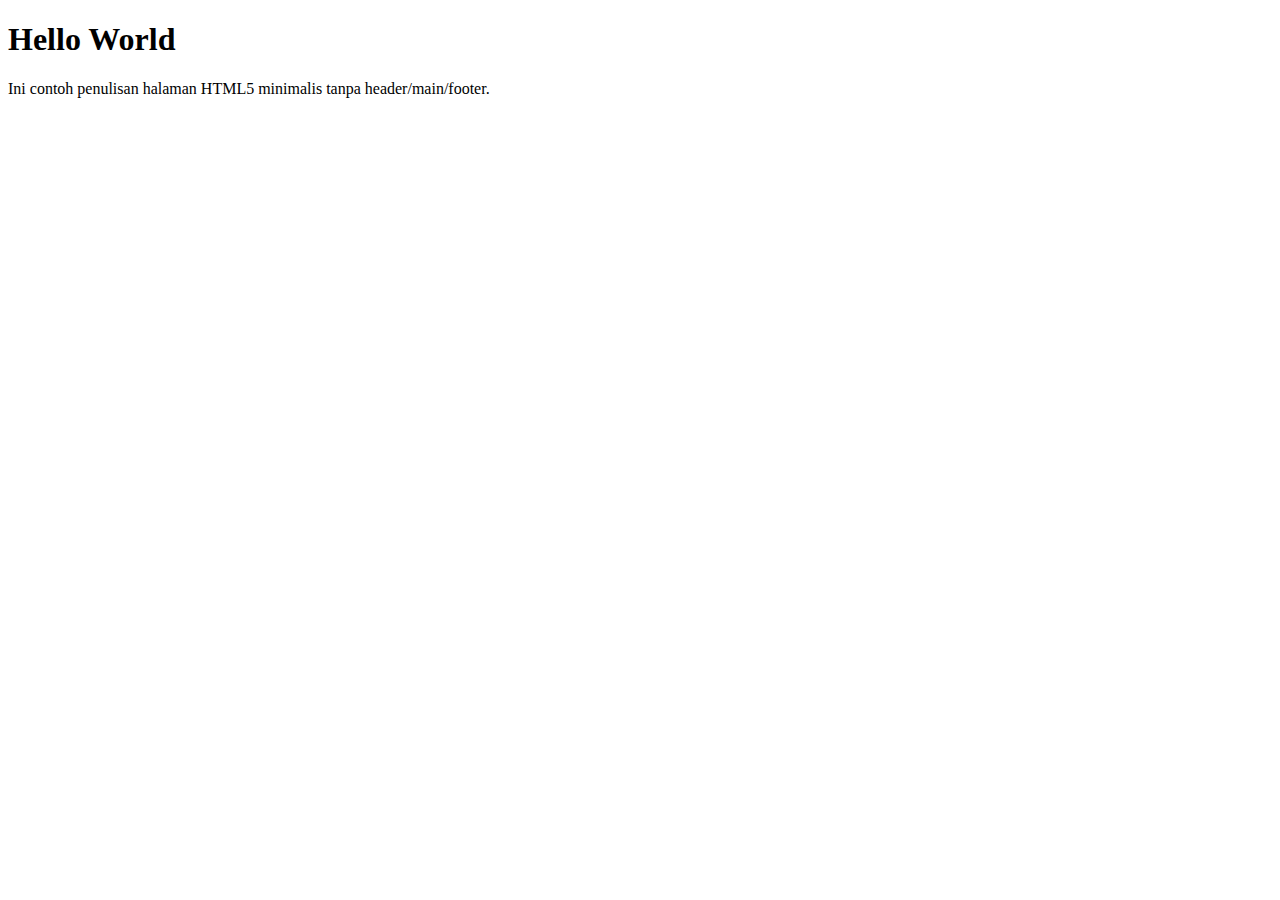
<file: index.html>
<!DOCTYPE html>
<html lang="id">
<head>
  <meta charset="UTF-8">
  <title>Dasar HTML5</title>
</head>
<body>
  <h1>Hello World</h1>
  <p>Ini contoh penulisan halaman HTML5 minimalis tanpa header/main/footer.</p>
</body>
</html>
</file>
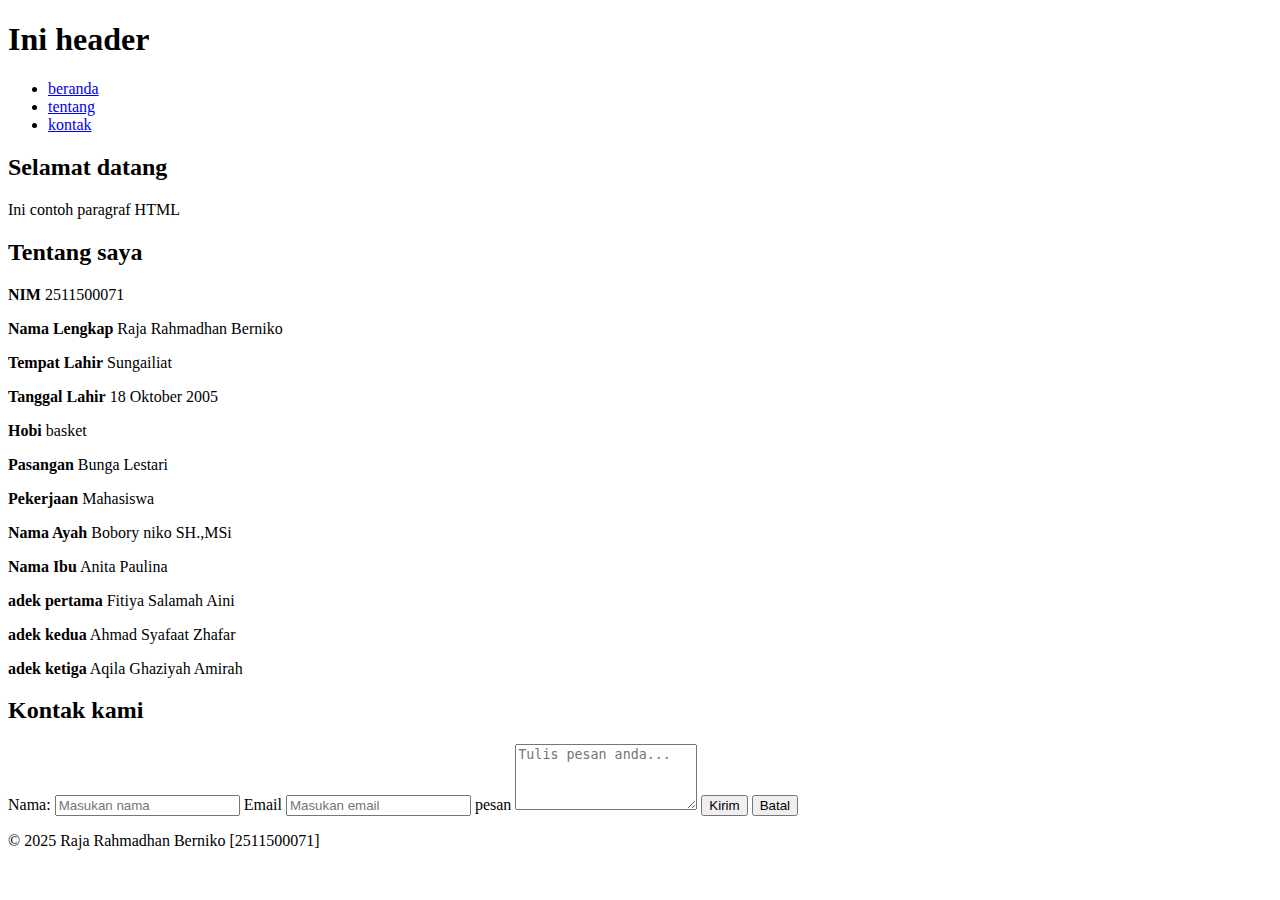
<file: pertemuan-03/index.html>
<!DOCTYPE html>
<html lang="en">
<head>
    <meta charset="UTF-8">
    <meta name="viewport" content="width=device-width, initial-scale=1.0">
    <title>Judul halaman</title>
</head>
<body>
    <header>
        <h1>Ini header</h1>
        <nav>
            <ul>
                <li><a href="#home">beranda</a></li>
                <li><a href="#about">tentang</a></li>
                <li><a href="#contact">kontak</a></li>
            </ul>
        </nav>
    <header>
    <main>
         <section id="home">
            <h2>Selamat datang</h2>
            <p>Ini contoh paragraf HTML</p>
         </section>
         <section id="about">
            <h2>Tentang saya</h2> 
            <p><strong>NIM </strong> 2511500071</p>
            <p><strong>Nama Lengkap</strong> Raja Rahmadhan Berniko</p>
            <p><strong>Tempat Lahir</strong> Sungailiat</p>
            <p><strong>Tanggal Lahir</strong> 18 Oktober 2005</p>
            <p><strong>Hobi</strong> basket</p>
            <p><strong>Pasangan</strong> Bunga Lestari</p>
            <p><strong>Pekerjaan</strong> Mahasiswa</p>
            <p><strong>Nama Ayah</strong> Bobory niko SH.,MSi</p>
            <p><strong>Nama Ibu</strong> Anita Paulina</p>
            <p><strong>adek pertama</strong> Fitiya Salamah Aini</p>
            <p><strong>adek kedua</strong> Ahmad Syafaat Zhafar</p>
            <p><strong>adek ketiga</strong> Aqila Ghaziyah Amirah</p>
         </section>
         <section id="contact">
            <h2>Kontak kami</h2>
            <form action="">
                <label for="txtNama">Nama:</label>
                <input type="text" id="txtNama" name="txt Nama" placeholder="Masukan nama" required autocomplete="name">

                <label for="txtEmail">Email</label>
                <input type="text" id="txtEmail" name="txtEmail" placeholder="Masukan email" required autocomplete="email">

                <label for="txtPesan">pesan</label>
                <textarea name="" id="txtPesan" name="txt Pesan" rows="4" placeholder="Tulis pesan anda..." required></textarea>

                <button type="submit">Kirim</button>
                <button type="reset">Batal</button>
            </form>
         </section>
    <main>     
    <footer>
        <p>&copy; 2025 Raja Rahmadhan Berniko [2511500071]</p>
    </footer>      
</body>
</html>
</file>
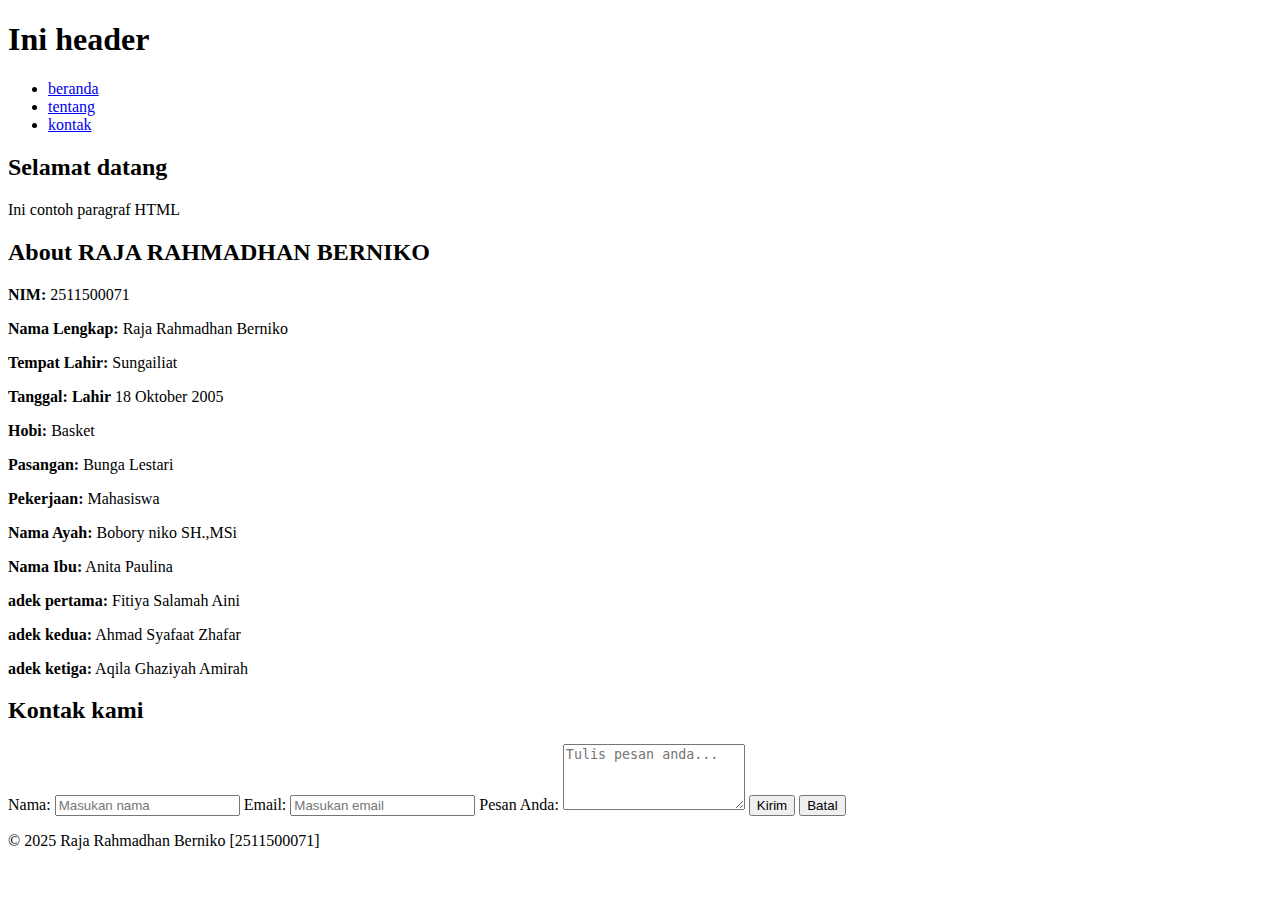
<file: pertemuan-04/index.html>
<!DOCTYPE html>
<html lang="en">
<head>
    <meta charset="UTF-8">
    <meta name="viewport" content="width=device-width, initial-scale=1.0">
    <title>Judul halaman</title>
    <link rel="styleesheet" href="style.css">
</head>
<body>
    <header>
        <h1>Ini header</h1>
        <nav>
            <ul>
                <li><a href="#home">beranda</a></li>
                <li><a href="#about">tentang</a></li>
                <li><a href="#contact">kontak</a></li>
            </ul>
        </nav>
    <header>
    <main>
         <section id="home">
            <h2>Selamat datang</h2>
            <p>Ini contoh paragraf HTML</p>
         </section>
         <section id="about">
            <h2>About RAJA RAHMADHAN BERNIKO </h2> 
            <p><strong>NIM:</strong> 2511500071</p>
            <p><strong>Nama Lengkap:</strong> Raja Rahmadhan Berniko</p>
            <p><strong>Tempat Lahir:</strong> Sungailiat</p>
            <p><strong>Tanggal: Lahir</strong> 18 Oktober 2005</p>
            <p><strong>Hobi:</strong> Basket</p>
            <p><strong>Pasangan:</strong> Bunga Lestari</p>
            <p><strong>Pekerjaan:</strong> Mahasiswa</p>
            <p><strong>Nama Ayah:</strong> Bobory niko SH.,MSi</p>
            <p><strong>Nama Ibu:</strong> Anita Paulina</p>
            <p><strong>adek pertama:</strong> Fitiya Salamah Aini</p>
            <p><strong>adek kedua:</strong> Ahmad Syafaat Zhafar</p>
            <p><strong>adek ketiga:</strong> Aqila Ghaziyah Amirah</p>
         </section>
         <section id="contact">
            <h2>Kontak kami</h2>
            
            <form action="" method="get">
                <label for="txtNama"><span> Nama:</span>
                  <input type="text" id="txtNama" name="txt Nama" placeholder="Masukan nama" required autocomplete="name">
                </label>
                <label for="txtEmail"><span>Email:</span>
                <input type="text" id="txtEmail" name="txtEmail" placeholder="Masukan email" required autocomplete="email">
                </label>
                <label for="txtPesan"><span>Pesan Anda:</span>
                <textarea name="" id="txtPesan" name="txt Pesan" rows="4" placeholder="Tulis pesan anda..." required></textarea>
                </label>
                <button type="submit">Kirim</button>
                <button type="reset">Batal</button>
            </form>
         </section>
    <main>     
    <footer>
        <p>&copy; 2025 Raja Rahmadhan Berniko [2511500071]</p>
    </footer>      
</body>
</html>
<input type="color"
</file>
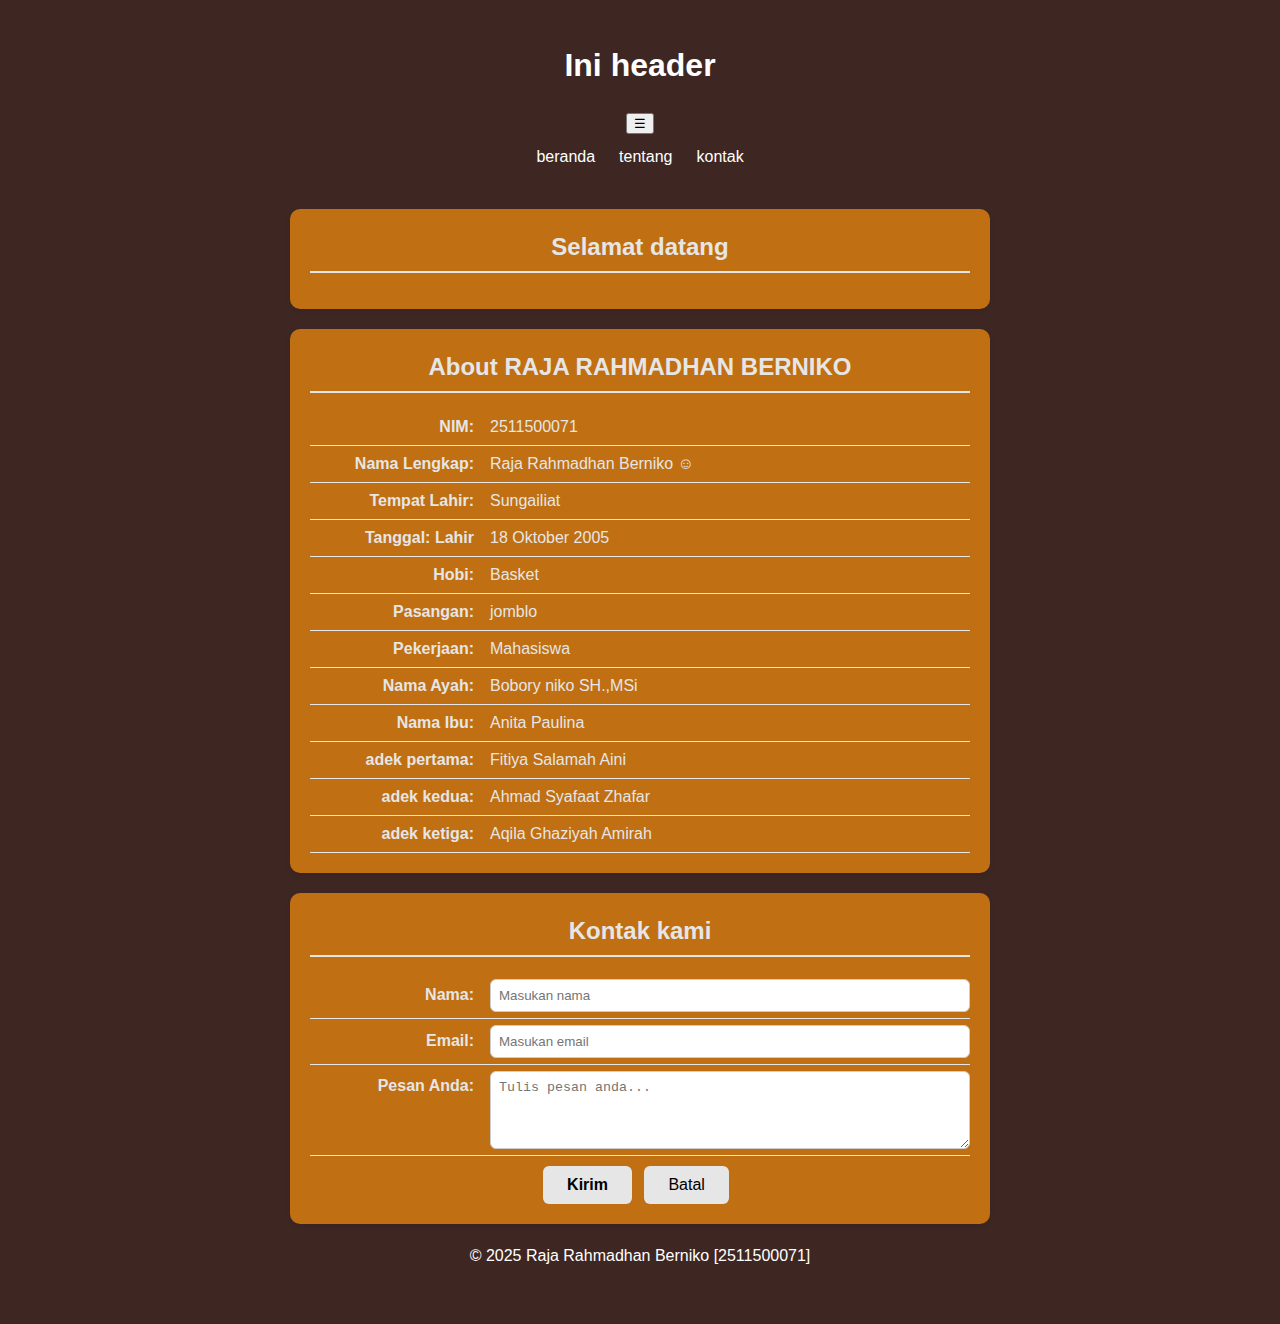
<file: pertemuan-05/index.html>
<!DOCTYPE html>
<html lang="en">
<head>
    <meta charset="UTF-8">
    <meta name="viewport" content="width=device-width, initial-scale=1.0">
    <title>Judul halaman</title>
    <link rel="stylesheet" href="style.css">
</head>

<body>
    <header>
        <h1>Ini header</h1>
        <button class="menu-toggle" id="menuToggle" aria-label="toggle Navigation">
            &#9776;
        </button>
        <nav>
            <ul>
                <li><a href="#home">beranda</a></li>
                <li><a href="#about">tentang</a></li>
                <li><a href="#contact">kontak</a></li>
            </ul>
        </nav>
    <header>
    <main>
         <section id="home">
            <h2>Selamat datang</h2>
            <p></p>
         </section>
         <section id="about">
            <h2>About RAJA RAHMADHAN BERNIKO </h2> 
            <p><strong>NIM:</strong> 2511500071</p>
            <p><strong>Nama Lengkap:</strong> Raja Rahmadhan Berniko &#9786;</p>
            <p><strong>Tempat Lahir:</strong> Sungailiat</p>
            <p><strong>Tanggal: Lahir</strong> 18 Oktober 2005</p>
            <p><strong>Hobi:</strong> Basket</p>
            <p><strong>Pasangan:</strong> jomblo </p>
            <p><strong>Pekerjaan:</strong> Mahasiswa</p>
            <p><strong>Nama Ayah:</strong> Bobory niko SH.,MSi</p>
            <p><strong>Nama Ibu:</strong> Anita Paulina</p>
            <p><strong>adek pertama:</strong> Fitiya Salamah Aini</p>
            <p><strong>adek kedua:</strong> Ahmad Syafaat Zhafar</p>
            <p><strong>adek ketiga:</strong> Aqila Ghaziyah Amirah</p>
         </section>
         <section id="contact">
            <h2>Kontak kami</h2>
            
            <form action="" method="get">
                <label for="txtNama"><span> Nama:</span>
                  <input type="text" id="txtNama" name="txt Nama" placeholder="Masukan nama" required autocomplete="name">
                </label>
                <label for="txtEmail"><span>Email:</span>
                <input type="text" id="txtEmail" name="txtEmail" placeholder="Masukan email" required autocomplete="email">
                </label>
                <label for="txtPesan"><span>Pesan Anda:</span>
                <textarea name="" id="txtPesan" name="txt Pesan" rows="4" placeholder="Tulis pesan anda..." required></textarea>
                </label>
                <button type="submit">Kirim</button>
                <button type="reset">Batal</button>
            </form>
         </section>
    <main>     
    <footer>
        <p>&copy; 2025 Raja Rahmadhan Berniko [2511500071]</p>
    </footer> 
    
    <script src="script.js"></script>
</body>

</html>
</file>
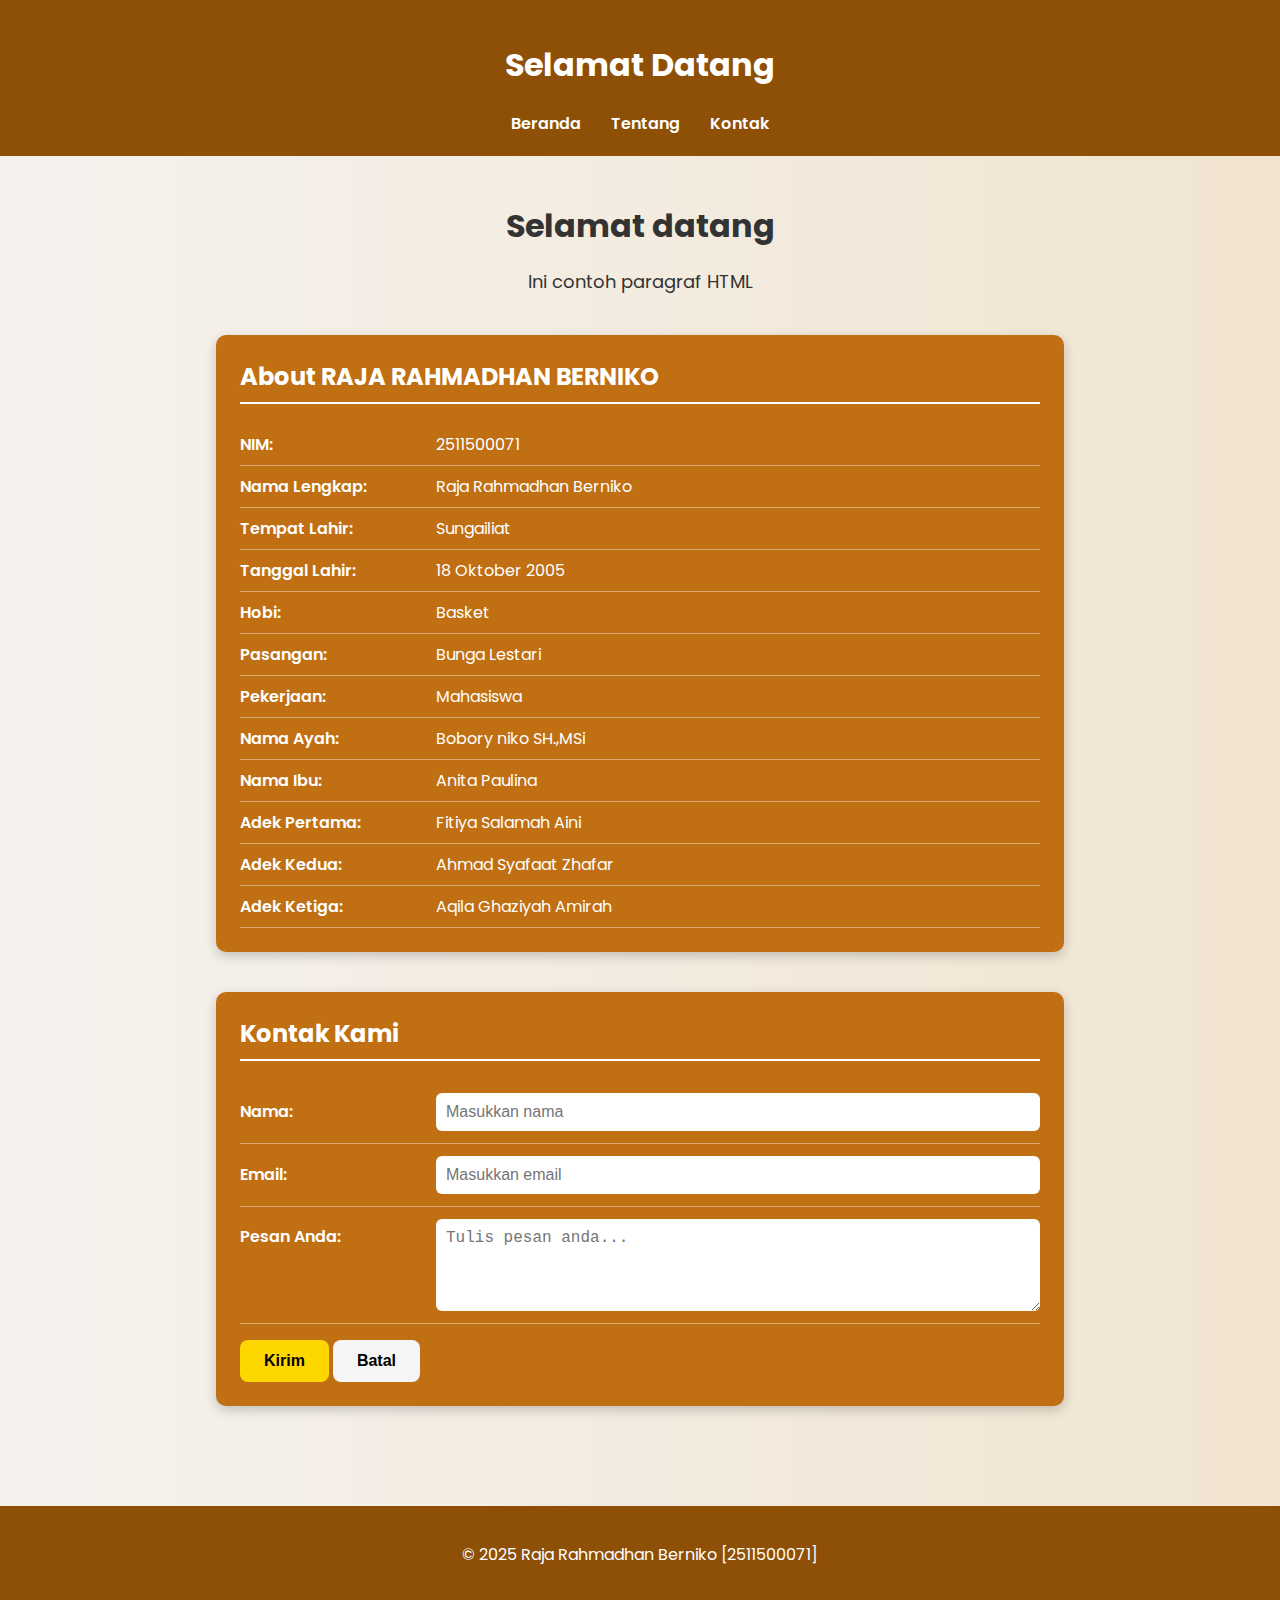
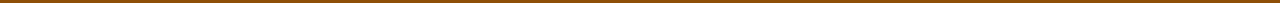
<file: pertemuan-16/index.html>
<!DOCTYPE html>
<html lang="en">
<head>
  <meta charset="UTF-8" />
  <meta name="viewport" content="width=device-width, initial-scale=1.0" />
  <title>Profil Raja Rahmadhan</title>

  <!-- Google Font -->
  <link href="https://fonts.googleapis.com/css2?family=Poppins:wght@400;600;700&display=swap" rel="stylesheet">

  <style>
    body {
      margin: 0;
      font-family: 'Poppins', sans-serif;
      background: linear-gradient(to right, #f5f2ee, #f1e5d1);
      color: #333;
    }

    header {
      background-color: #8e4f07;
      color: white;
      padding: 20px;
      text-align: center;
      position: sticky;
      top: 0;
      z-index: 1000;
    }

    nav ul {
      display: flex;
      justify-content: center;
      list-style: none;
      padding: 0;
      margin: 10px 0 0;
    }

    nav ul li {
      margin: 0 15px;
    }

    nav ul li a {
      color: #fff;
      text-decoration: none;
      font-weight: 600;
      transition: color 0.3s ease;
    }

    nav ul li a:hover {
      color: #ffd700;
    }

    main {
      padding: 20px;
    }

    #home h2 {
      text-align: center;
      font-size: 32px;
      margin-bottom: 10px;
    }

    #home p {
      text-align: center;
      font-size: 18px;
    }

    #about,
    #contact {
      background-color: #c06f12;
      color: #fff;
      border-radius: 10px;
      padding: 24px;
      max-width: 800px;
      margin: 40px auto;
      box-shadow: 0 4px 12px rgba(0, 0, 0, 0.2);
    }

    #about h2,
    #contact h2 {
      border-bottom: 2px solid #fff;
      padding-bottom: 8px;
      margin-top: 0;
    }

    #about p,
    #contact label {
      display: flex;
      justify-content: flex-start;
      align-items: baseline;
      margin: 0;
      padding: 8px 0;
      border-bottom: 1px solid rgba(255, 255, 255, 0.4);
    }

    #about strong,
    #contact label > span {
      min-width: 180px;
      font-weight: 600;
      padding-right: 16px;
      flex-shrink: 0;
    }

    #contact input,
    #contact textarea {
      flex: 1;
      border: none;
      border-radius: 6px;
      padding: 10px;
      margin: 4px 0;
      font-size: 16px;
      box-sizing: border-box;
    }

    #contact input:focus,
    #contact textarea:focus {
      outline: none;
      box-shadow: 0 0 5px #fff;
    }

    #contact button {
      margin-top: 16px;
      padding: 12px 24px;
      font-size: 16px;
      border-radius: 8px;
      cursor: pointer;
      transition: all 0.3s ease;
      border: none;
      font-weight: 600;
    }

    #contact button[type="submit"] {
      background-color: #ffd700;
      color: #000;
    }

    #contact button[type="submit"]:hover {
      background-color: #ffb800;
      transform: scale(1.05);
    }

    #contact button[type="reset"] {
      background-color: #f5f5f5;
      color: #000;
    }

    #contact button[type="reset"]:hover {
      background-color: #b80000;
      color: #fff;
      transform: scale(1.05);
    }

    footer {
      text-align: center;
      padding: 20px;
      background-color: #8e4f07;
      color: white;
      margin-top: 40px;
    }

    /* Responsive */
    @media (max-width: 600px) {
      nav ul {
        flex-direction: column;
      }

      nav ul li {
        margin: 8px 0;
      }

      #about p,
      #contact label {
        flex-direction: column;
        align-items: flex-start;
      }

      #about strong,
      #contact label > span {
        text-align: left;
        margin-bottom: 6px;
      }

      #contact input,
      #contact textarea,
      #contact button {
        width: 100%;
      }
    }
  </style>
</head>

<body>
  <header>
    <h1>Selamat Datang</h1>
    <nav>
      <ul>
        <li><a href="#home">Beranda</a></li>
        <li><a href="#about">Tentang</a></li>
        <li><a href="#contact">Kontak</a></li>
      </ul>
    </nav>
  </header>

  <main>
    <section id="home">
      <h2>Selamat datang</h2>
      <p>Ini contoh paragraf HTML</p>
    </section>

    <section id="about">
      <h2>About RAJA RAHMADHAN BERNIKO</h2>
      <p><strong>NIM:</strong> 2511500071</p>
      <p><strong>Nama Lengkap:</strong> Raja Rahmadhan Berniko</p>
      <p><strong>Tempat Lahir:</strong> Sungailiat</p>
      <p><strong>Tanggal Lahir:</strong> 18 Oktober 2005</p>
      <p><strong>Hobi:</strong> Basket</p>
      <p><strong>Pasangan:</strong> Bunga Lestari</p>
      <p><strong>Pekerjaan:</strong> Mahasiswa</p>
      <p><strong>Nama Ayah:</strong> Bobory niko SH.,MSi</p>
      <p><strong>Nama Ibu:</strong> Anita Paulina</p>
      <p><strong>Adek Pertama:</strong> Fitiya Salamah Aini</p>
      <p><strong>Adek Kedua:</strong> Ahmad Syafaat Zhafar</p>
      <p><strong>Adek Ketiga:</strong> Aqila Ghaziyah Amirah</p>
    </section>

    <section id="contact">
      <h2>Kontak Kami</h2>
      <form action="" method="get">
        <label for="txtNama"><span>Nama:</span>
          <input type="text" id="txtNama" name="txtNama" placeholder="Masukkan nama" required />
        </label>
        <label for="txtEmail"><span>Email:</span>
          <input type="email" id="txtEmail" name="txtEmail" placeholder="Masukkan email" required />
        </label>
        <label for="txtPesan"><span>Pesan Anda:</span>
          <textarea id="txtPesan" name="txtPesan" rows="4" placeholder="Tulis pesan anda..." required></textarea>
        </label>
        <button type="submit">Kirim</button>
        <button type="reset">Batal</button>
      </form>
    </section>
  </main>

  <footer>
    <p>&copy; 2025 Raja Rahmadhan Berniko [2511500071]</p>
  </footer>
</body>
</html>
</file>
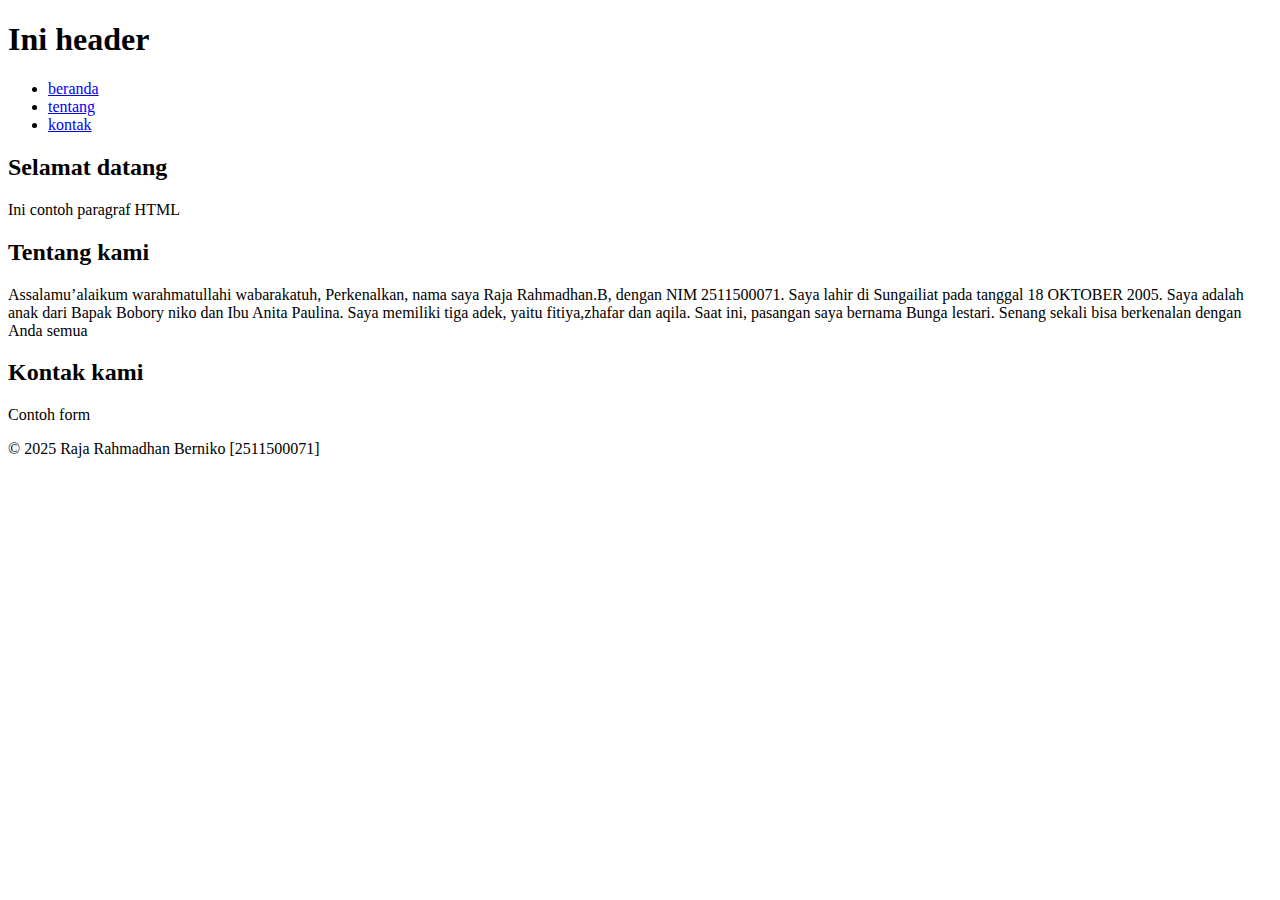
<file: pertemuan-02/emmet.html>
<!DOCTYPE html>
<html lang="en">
<head>
    <meta charset="UTF-8">
    <meta name="viewport" content="width=device-width, initial-scale=1.0">
    <title>Judul halaman</title>
</head>
<body>
    <header>
        <h1>Ini header</h1>
        <nav>
            <ul>
                <li><a href="#home">beranda</a></li>
                <li><a href="#about">tentang</a></li>
                <li><a href="#contact">kontak</a></li>
            </ul>
        </nav>
    <header>
    <main>
         <section id="home">
            <h2>Selamat datang</h2>
            <p>Ini contoh paragraf HTML</p>
         </section>
         <section id="about">
            <h2>Tentang kami</h2> 
            <p>Assalamu’alaikum warahmatullahi wabarakatuh,
Perkenalkan, nama saya Raja Rahmadhan.B, dengan NIM 2511500071. Saya lahir di Sungailiat pada tanggal 18 OKTOBER 2005. Saya adalah anak dari Bapak Bobory niko dan Ibu Anita Paulina. Saya memiliki tiga adek, yaitu fitiya,zhafar dan aqila. Saat ini, pasangan saya bernama Bunga lestari. Senang sekali bisa berkenalan dengan Anda semua</p>
         </section>
         <section id="contact">
            <h2>Kontak kami</h2>
            <p>Contoh form</p>
         </section>
    <main>     
    <footer>
        <p>&copy; 2025 Raja Rahmadhan Berniko [2511500071]</p>
    </footer>      
</body>
</html>
</file>
<file: pertemuan-04/style.css>
* {
  box-sizing: border-box;
}

body {
  margin: 0;
  font-family: Arial, sans-serif;
  line-height: 1.5;
}

header {
  background: #3e2723;
  color: #fff;
  padding: 20px;
  text-align: center;
}

header ul {
  display: flex;
  justify-content: center;
  list-style: none;
  padding: 0;
  margin: 10px 0 0;
}

header li a {
  color: #fff;
  text-decoration: none;
  padding: 6px 12px;
}

header li a:hover {
  background-color: #77540a;
  border-radius: 6px;
  transition: background-color 0.3s ease;
}

header li a:focus {
  outline: 2px solid #fff;
  outline-offset: 2px;
  border-radius: 6px;
  background-color: rgba(178, 28, 28, 0.15);
}

header li a:active {
  background-color: #c06f12;
  transform: translateY(1px);
}

#home p {
    text-align: justify;
}

    #home,
    #about,
    #contact {
        background-color: #c06f12;
        color: #e6e6e6;
        border-radius: 10px;
        padding: 20px;
        max-width: 700px;
        margin: 20px auto;
        box-shadow: 0 2px 5px rgba(0, 0, 0, 0.1);
    }

    #home h2,
    #about h2,
    #contact h2 {
        color: #e6e6e6;
        border-bottom: 2px solid #e6e6e6;
        padding-bottom: 6px;
        margin-top: 0;
        margin-bottom: 16px;
    }

    #about p,
    #contact label {
        display: flex;
        justify-content: flex-start;
        align-items: baseline;
        margin: 0;
        padding: 6px 0;
        border-bottom: 1px solid #e6e6e6;
    }

    #about strong,
    #contact label>span {
        min-width: 180px;
        color: #e6e6e6;
        font-weight: 600;
        text-align: right;
        padding-right: 16px;
        flex-shrink: 0;
    }

    #contact input,
    #contact textarea {
        flex: 1;
        border: 1px solid #ccc;
        border-radius: 6px;
        padding: 8px;
        color: #000;
        font-weight: normal;
        margin: 0;
        box-sizing: border-box;
    }

    #contact button {
        margin-top: 10px;
        display: inline-block;
        padding: 10px 24px;
        font-size: 16px;
        border-radius: 6px;
        cursor: pointer;
        border: none;
        transition: all 0.3s ease;
        margin-right: 8px;
    }

    #contact button[type="submit"] {
        background-color: #e6e6e6;
        color: #000;
        font-weight: 600;
    }

    #contact button[type="reset"] {
        background-color: #e6e6e6;
        color: #000;
        font-weight: 500;
    }

    #contact button[type="submit"]:hover {
        background-color: #8e4f07;
        transform: translateY(-1px);
        box-shadow: 0 2px 6px rgba(0, 0, 0, 0.2);
    }

    #contact button[type="reset"]:hover {
        background-color: rgb(184, 11, 11);
        transform: translateY(-1px);
    }

    @media (max-width:600px) {
        #about p,
        #contact label {
            flex-direction: column;
            align-items: flex-start;
        }

        #about strong,
        #contact label>span {
            text-align: left;
            margin-bottom: 4px;
        }

        #contact input,
        #contact textarea,
        #contact button {
            width: 100%;
        }
    }

    @media (max-width: 600px){
        #about p {
            flex-direction: column;
            align-items: flex-start;
        }
        #about strong {
            text-align: left;
            padding-right: 0;
            margin-bottom: 2px;
        }
    }
</file>
<file: pertemuan-05/style.css>
* {
  box-sizing: border-box;
}

body {
  margin: 0;
  font-family: Arial, sans-serif;
  line-height: 1.5;
}

header {
  background: #3e2723;
  color: #fff;
  padding: 20px;
  text-align: center;
}

header ul {
  display: flex;
  justify-content: center;
  list-style: none;
  padding: 0;
  margin: 10px 0 0;
}

header li a {
  color: #fff;
  text-decoration: none;
  padding: 6px 12px;
}

header li a:hover {
  background-color: #77540a;
  border-radius: 6px;
  transition: background-color 0.3s ease;
}

header li a:focus {
  outline: 2px solid #fff;
  outline-offset: 2px;
  border-radius: 6px;
  background-color: rgba(178, 28, 28, 0.15);
}

header li a:active {
  background-color: #c06f12;
  transform: translateY(1px);
}

#home p {
    text-align: justify;
}

    #home,
    #about,
    #contact {
        background-color: #c06f12;
        color: #e6e6e6;
        border-radius: 10px;
        padding: 20px;
        max-width: 700px;
        margin: 20px auto;
        box-shadow: 0 2px 5px rgba(0, 0, 0, 0.1);
    }

    #home h2,
    #about h2,
    #contact h2 {
        color: #e6e6e6;
        border-bottom: 2px solid #e6e6e6;
        padding-bottom: 6px;
        margin-top: 0;
        margin-bottom: 16px;
    }

    #about p,
    #contact label {
        display: flex;
        justify-content: flex-start;
        align-items: baseline;
        margin: 0;
        padding: 6px 0;
        border-bottom: 1px solid #e6e6e6;
    }

    #about strong,
    #contact label>span {
        min-width: 180px;
        color: #e6e6e6;
        font-weight: 600;
        text-align: right;
        padding-right: 16px;
        flex-shrink: 0;
    }

    #contact input,
    #contact textarea {
        flex: 1;
        border: 1px solid #ccc;
        border-radius: 6px;
        padding: 8px;
        color: #000;
        font-weight: normal;
        margin: 0;
        box-sizing: border-box;
    }

    #contact button {
        margin-top: 10px;
        display: inline-block;
        padding: 10px 24px;
        font-size: 16px;
        border-radius: 6px;
        cursor: pointer;
        border: none;
        transition: all 0.3s ease;
        margin-right: 8px;
    }

    #contact button[type="submit"] {
        background-color: #e6e6e6;
        color: #000;
        font-weight: 600;
    }

    #contact button[type="reset"] {
        background-color: #e6e6e6;
        color: #000;
        font-weight: 500;
    }

    #contact button[type="submit"]:hover {
        background-color: #8e4f07;
        transform: translateY(-1px);
        box-shadow: 0 2px 6px rgba(0, 0, 0, 0.2);
    }

    #contact button[type="reset"]:hover {
        background-color: rgb(184, 11, 11);
        transform: translateY(-1px);
    }

    @media (max-width:600px) {
        #about p,
        #contact label {
            flex-direction: column;
            align-items: flex-start;
        }

        #about strong,
        #contact label>span {
            text-align: left;
            margin-bottom: 4px;
        }

        #contact input,
        #contact textarea,
        #contact button {
            width: 100%;
        }
    }

    @media (max-width: 600px){
        #about p {
            flex-direction: column;
            align-items: flex-start;
        }
        #about strong {
            text-align: left;
            padding-right: 0;
            margin-bottom: 2px;
        }
    }
</file>
